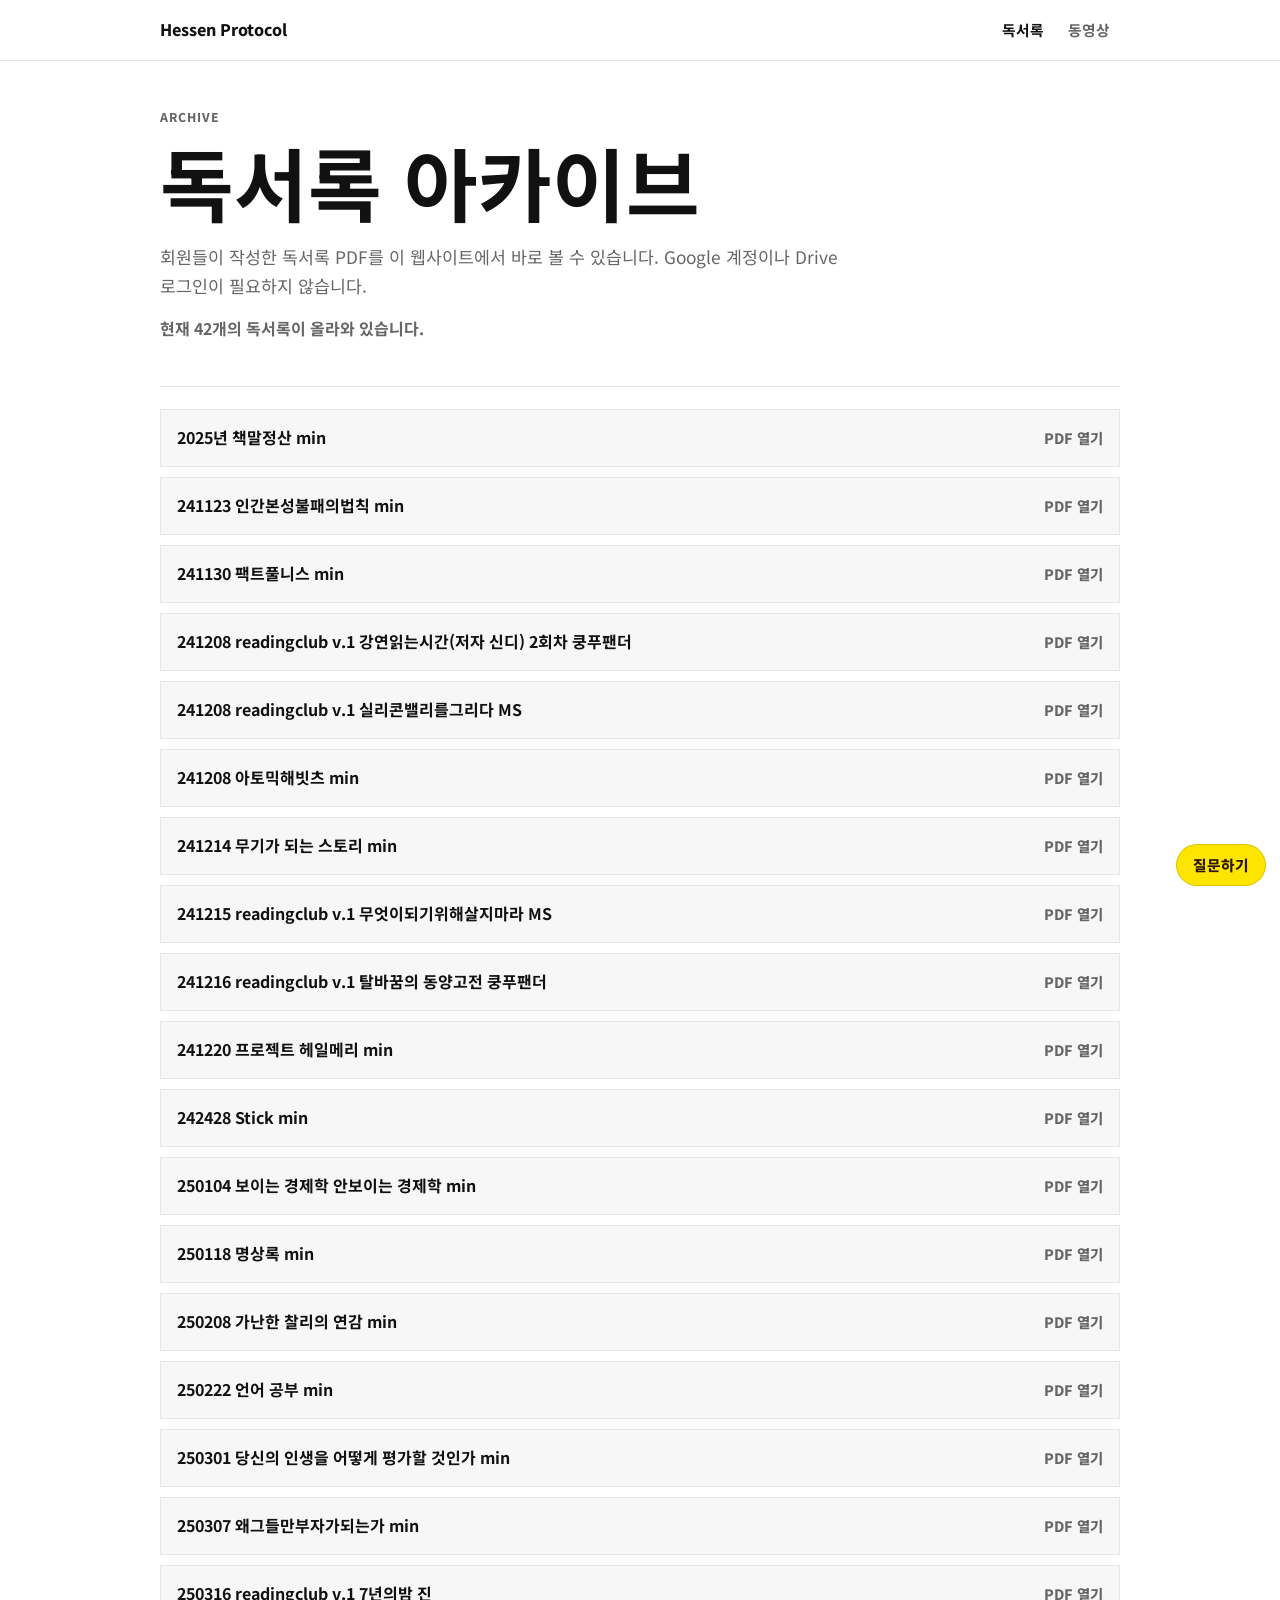
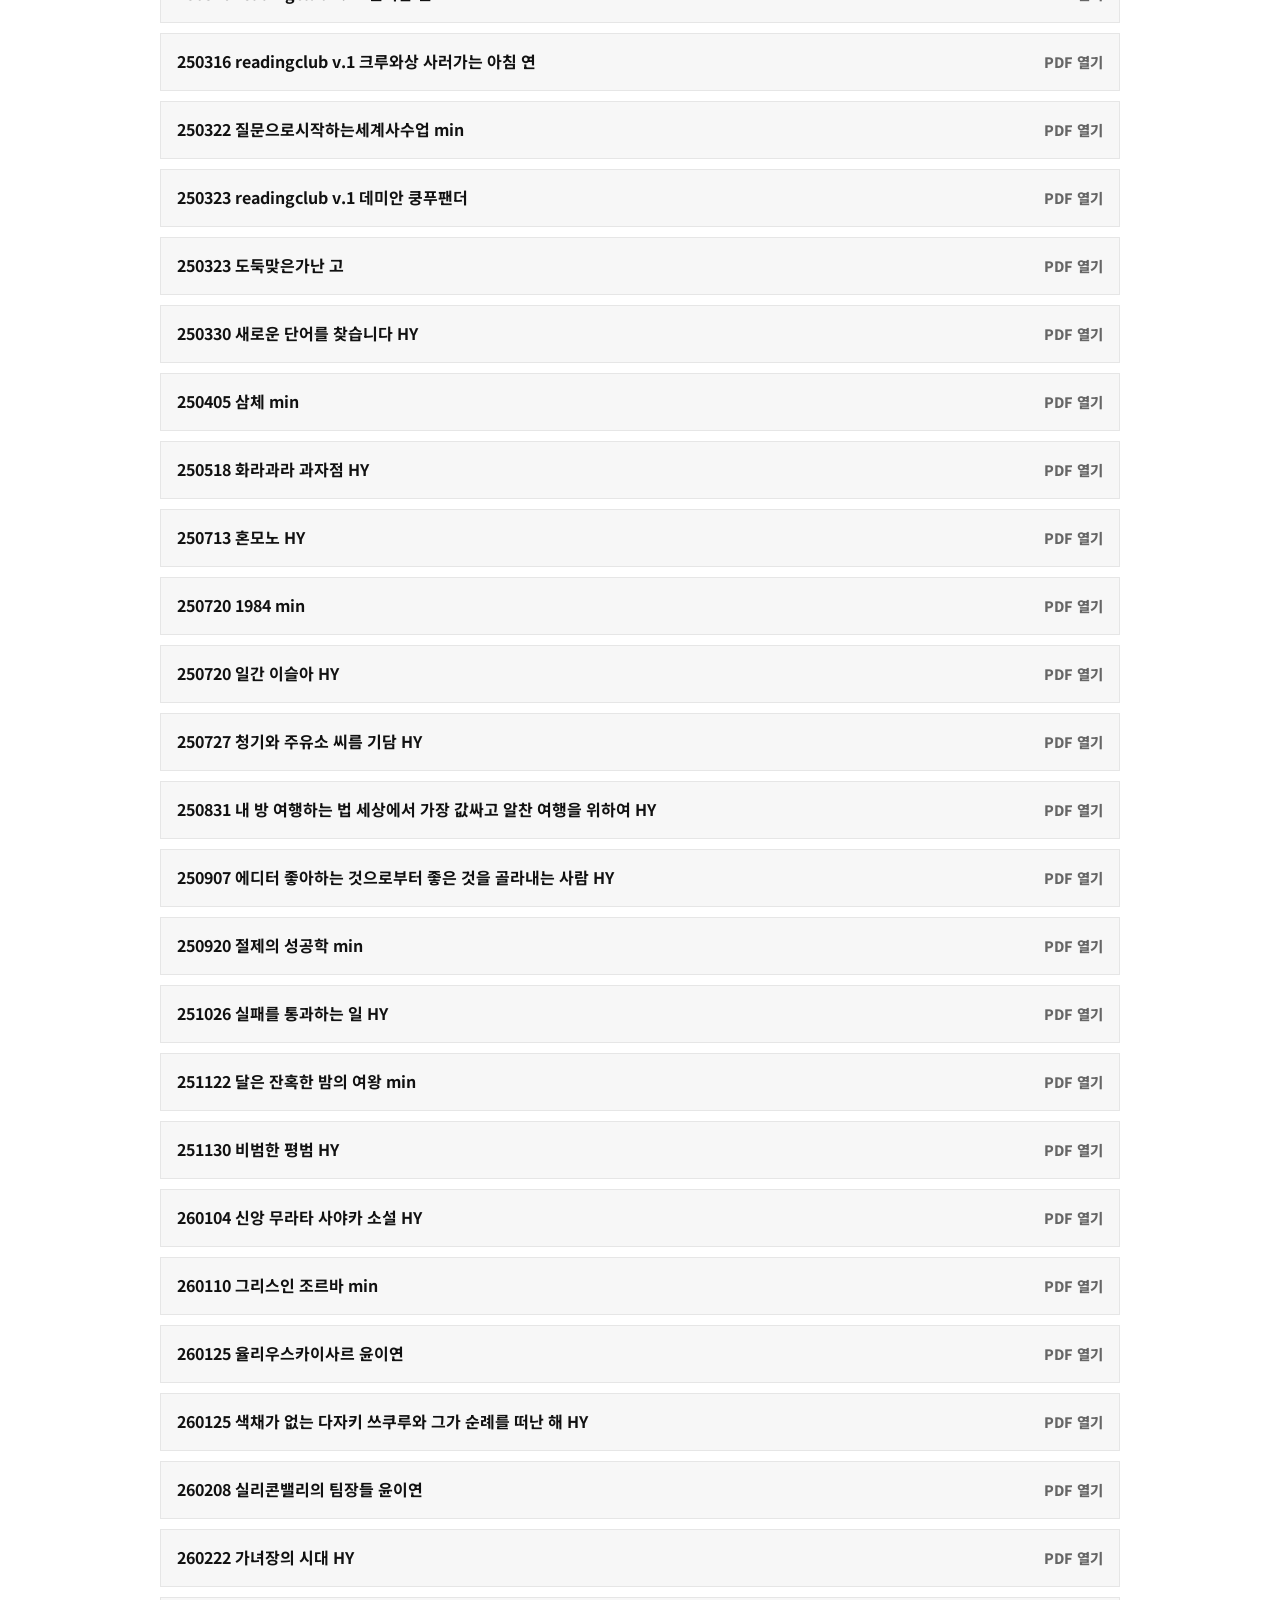
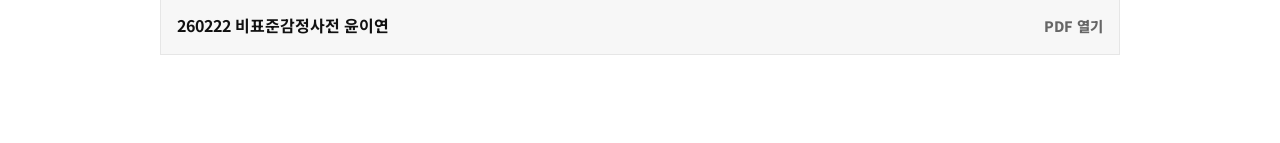
<file: reading_logs.html>
<!DOCTYPE html>
<html lang="ko">
<head>
    <meta charset="UTF-8">
    <meta name="viewport" content="width=device-width, initial-scale=1.0">
    <meta name="description" content="헤센 프로토콜 회원들이 작성한 독서록 PDF 아카이브입니다.">
    <title>독서록 | 헤센 프로토콜</title>
    <link rel="preconnect" href="https://fonts.googleapis.com">
    <link rel="preconnect" href="https://fonts.gstatic.com" crossorigin>
    <link href="https://fonts.googleapis.com/css2?family=Noto+Sans+KR:wght@400;500;700;800&display=swap" rel="stylesheet">
    <link rel="stylesheet" href="style.css">
</head>
<body>
    <nav class="main-nav">
        <div class="nav-container">
            <a href="index.html" class="nav-logo">Hessen Protocol</a>
            <ul class="nav-links">
                <li><a class="active" href="reading_logs.html">독서록</a></li>
                <li><a href="videos.html">동영상</a></li>
            </ul>
        </div>
    </nav>

    <main class="page">
        <header class="page-header compact">
            <p class="eyebrow">Archive</p>
            <h1>독서록 아카이브</h1>
            <p class="lead">회원들이 작성한 독서록 PDF를 이 웹사이트에서 바로 볼 수 있습니다. Google 계정이나 Drive 로그인이 필요하지 않습니다.</p>
            <p class="archive-count">현재 42개의 독서록이 올라와 있습니다.</p>
        </header>

        <section class="log-list" aria-label="독서록 PDF 목록">
                <a class="log-item" href="reading-pdfs/log-001.pdf" target="_blank" rel="noopener">
                    <span class="log-title">2025년 책말정산  min</span>
                    <span class="log-action">PDF 열기</span>
                </a>
                <a class="log-item" href="reading-pdfs/log-002.pdf" target="_blank" rel="noopener">
                    <span class="log-title">241123 인간본성불패의법칙 min</span>
                    <span class="log-action">PDF 열기</span>
                </a>
                <a class="log-item" href="reading-pdfs/log-003.pdf" target="_blank" rel="noopener">
                    <span class="log-title">241130 팩트풀니스 min</span>
                    <span class="log-action">PDF 열기</span>
                </a>
                <a class="log-item" href="reading-pdfs/log-004.pdf" target="_blank" rel="noopener">
                    <span class="log-title">241208 readingclub v.1 강연읽는시간(저자 신디) 2회차 쿵푸팬더</span>
                    <span class="log-action">PDF 열기</span>
                </a>
                <a class="log-item" href="reading-pdfs/log-005.pdf" target="_blank" rel="noopener">
                    <span class="log-title">241208 readingclub v.1 실리콘밸리를그리다 MS</span>
                    <span class="log-action">PDF 열기</span>
                </a>
                <a class="log-item" href="reading-pdfs/log-006.pdf" target="_blank" rel="noopener">
                    <span class="log-title">241208 아토믹해빗츠 min</span>
                    <span class="log-action">PDF 열기</span>
                </a>
                <a class="log-item" href="reading-pdfs/log-007.pdf" target="_blank" rel="noopener">
                    <span class="log-title">241214 무기가 되는 스토리 min</span>
                    <span class="log-action">PDF 열기</span>
                </a>
                <a class="log-item" href="reading-pdfs/log-008.pdf" target="_blank" rel="noopener">
                    <span class="log-title">241215 readingclub v.1 무엇이되기위해살지마라 MS</span>
                    <span class="log-action">PDF 열기</span>
                </a>
                <a class="log-item" href="reading-pdfs/log-009.pdf" target="_blank" rel="noopener">
                    <span class="log-title">241216 readingclub v.1 탈바꿈의 동양고전 쿵푸팬더</span>
                    <span class="log-action">PDF 열기</span>
                </a>
                <a class="log-item" href="reading-pdfs/log-010.pdf" target="_blank" rel="noopener">
                    <span class="log-title">241220 프로젝트 헤일메리 min</span>
                    <span class="log-action">PDF 열기</span>
                </a>
                <a class="log-item" href="reading-pdfs/log-011.pdf" target="_blank" rel="noopener">
                    <span class="log-title">242428 Stick min</span>
                    <span class="log-action">PDF 열기</span>
                </a>
                <a class="log-item" href="reading-pdfs/log-012.pdf" target="_blank" rel="noopener">
                    <span class="log-title">250104 보이는 경제학 안보이는 경제학 min</span>
                    <span class="log-action">PDF 열기</span>
                </a>
                <a class="log-item" href="reading-pdfs/log-013.pdf" target="_blank" rel="noopener">
                    <span class="log-title">250118 명상록 min</span>
                    <span class="log-action">PDF 열기</span>
                </a>
                <a class="log-item" href="reading-pdfs/log-014.pdf" target="_blank" rel="noopener">
                    <span class="log-title">250208 가난한 찰리의 연감 min</span>
                    <span class="log-action">PDF 열기</span>
                </a>
                <a class="log-item" href="reading-pdfs/log-015.pdf" target="_blank" rel="noopener">
                    <span class="log-title">250222 언어 공부 min</span>
                    <span class="log-action">PDF 열기</span>
                </a>
                <a class="log-item" href="reading-pdfs/log-016.pdf" target="_blank" rel="noopener">
                    <span class="log-title">250301 당신의 인생을 어떻게 평가할 것인가 min</span>
                    <span class="log-action">PDF 열기</span>
                </a>
                <a class="log-item" href="reading-pdfs/log-017.pdf" target="_blank" rel="noopener">
                    <span class="log-title">250307 왜그들만부자가되는가 min</span>
                    <span class="log-action">PDF 열기</span>
                </a>
                <a class="log-item" href="reading-pdfs/log-018.pdf" target="_blank" rel="noopener">
                    <span class="log-title">250316 readingclub v.1 7년의밤 진</span>
                    <span class="log-action">PDF 열기</span>
                </a>
                <a class="log-item" href="reading-pdfs/log-019.pdf" target="_blank" rel="noopener">
                    <span class="log-title">250316 readingclub v.1 크루와상 사러가는 아침 연</span>
                    <span class="log-action">PDF 열기</span>
                </a>
                <a class="log-item" href="reading-pdfs/log-020.pdf" target="_blank" rel="noopener">
                    <span class="log-title">250322 질문으로시작하는세계사수업 min</span>
                    <span class="log-action">PDF 열기</span>
                </a>
                <a class="log-item" href="reading-pdfs/log-021.pdf" target="_blank" rel="noopener">
                    <span class="log-title">250323 readingclub v.1 데미안 쿵푸팬더</span>
                    <span class="log-action">PDF 열기</span>
                </a>
                <a class="log-item" href="reading-pdfs/log-022.pdf" target="_blank" rel="noopener">
                    <span class="log-title">250323 도둑맞은가난 고</span>
                    <span class="log-action">PDF 열기</span>
                </a>
                <a class="log-item" href="reading-pdfs/log-023.pdf" target="_blank" rel="noopener">
                    <span class="log-title">250330 새로운 단어를 찾습니다 HY</span>
                    <span class="log-action">PDF 열기</span>
                </a>
                <a class="log-item" href="reading-pdfs/log-024.pdf" target="_blank" rel="noopener">
                    <span class="log-title">250405  삼체 min</span>
                    <span class="log-action">PDF 열기</span>
                </a>
                <a class="log-item" href="reading-pdfs/log-025.pdf" target="_blank" rel="noopener">
                    <span class="log-title">250518 화라과라 과자점 HY</span>
                    <span class="log-action">PDF 열기</span>
                </a>
                <a class="log-item" href="reading-pdfs/log-026.pdf" target="_blank" rel="noopener">
                    <span class="log-title">250713 혼모노 HY</span>
                    <span class="log-action">PDF 열기</span>
                </a>
                <a class="log-item" href="reading-pdfs/log-027.pdf" target="_blank" rel="noopener">
                    <span class="log-title">250720  1984 min</span>
                    <span class="log-action">PDF 열기</span>
                </a>
                <a class="log-item" href="reading-pdfs/log-028.pdf" target="_blank" rel="noopener">
                    <span class="log-title">250720 일간 이슬아 HY</span>
                    <span class="log-action">PDF 열기</span>
                </a>
                <a class="log-item" href="reading-pdfs/log-029.pdf" target="_blank" rel="noopener">
                    <span class="log-title">250727 청기와 주유소 씨름 기담 HY</span>
                    <span class="log-action">PDF 열기</span>
                </a>
                <a class="log-item" href="reading-pdfs/log-030.pdf" target="_blank" rel="noopener">
                    <span class="log-title">250831 내 방 여행하는 법 세상에서 가장 값싸고 알찬 여행을 위하여 HY</span>
                    <span class="log-action">PDF 열기</span>
                </a>
                <a class="log-item" href="reading-pdfs/log-031.pdf" target="_blank" rel="noopener">
                    <span class="log-title">250907 에디터 좋아하는 것으로부터 좋은 것을 골라내는 사람 HY</span>
                    <span class="log-action">PDF 열기</span>
                </a>
                <a class="log-item" href="reading-pdfs/log-032.pdf" target="_blank" rel="noopener">
                    <span class="log-title">250920 절제의 성공학 min</span>
                    <span class="log-action">PDF 열기</span>
                </a>
                <a class="log-item" href="reading-pdfs/log-033.pdf" target="_blank" rel="noopener">
                    <span class="log-title">251026 실패를 통과하는 일 HY</span>
                    <span class="log-action">PDF 열기</span>
                </a>
                <a class="log-item" href="reading-pdfs/log-034.pdf" target="_blank" rel="noopener">
                    <span class="log-title">251122 달은 잔혹한 밤의 여왕 min</span>
                    <span class="log-action">PDF 열기</span>
                </a>
                <a class="log-item" href="reading-pdfs/log-035.pdf" target="_blank" rel="noopener">
                    <span class="log-title">251130 비범한 평범 HY</span>
                    <span class="log-action">PDF 열기</span>
                </a>
                <a class="log-item" href="reading-pdfs/log-036.pdf" target="_blank" rel="noopener">
                    <span class="log-title">260104 신앙 무라타 사야카 소설 HY</span>
                    <span class="log-action">PDF 열기</span>
                </a>
                <a class="log-item" href="reading-pdfs/log-037.pdf" target="_blank" rel="noopener">
                    <span class="log-title">260110 그리스인 조르바 min</span>
                    <span class="log-action">PDF 열기</span>
                </a>
                <a class="log-item" href="reading-pdfs/log-038.pdf" target="_blank" rel="noopener">
                    <span class="log-title">260125 율리우스카이사르 윤이연</span>
                    <span class="log-action">PDF 열기</span>
                </a>
                <a class="log-item" href="reading-pdfs/log-039.pdf" target="_blank" rel="noopener">
                    <span class="log-title">260125 색채가 없는 다자키 쓰쿠루와 그가 순례를 떠난 해 HY</span>
                    <span class="log-action">PDF 열기</span>
                </a>
                <a class="log-item" href="reading-pdfs/log-040.pdf" target="_blank" rel="noopener">
                    <span class="log-title">260208 실리콘밸리의 팀장들 윤이연</span>
                    <span class="log-action">PDF 열기</span>
                </a>
                <a class="log-item" href="reading-pdfs/log-041.pdf" target="_blank" rel="noopener">
                    <span class="log-title">260222 가녀장의 시대 HY</span>
                    <span class="log-action">PDF 열기</span>
                </a>
                <a class="log-item" href="reading-pdfs/log-042.pdf" target="_blank" rel="noopener">
                    <span class="log-title">260222 비표준감정사전 윤이연</span>
                    <span class="log-action">PDF 열기</span>
                </a>
        </section>
    </main>

    <a class="floating-kakao" href="https://open.kakao.com/o/g4V3KNai" target="_blank" rel="noopener">질문하기</a>
</body>
</html>
</file>
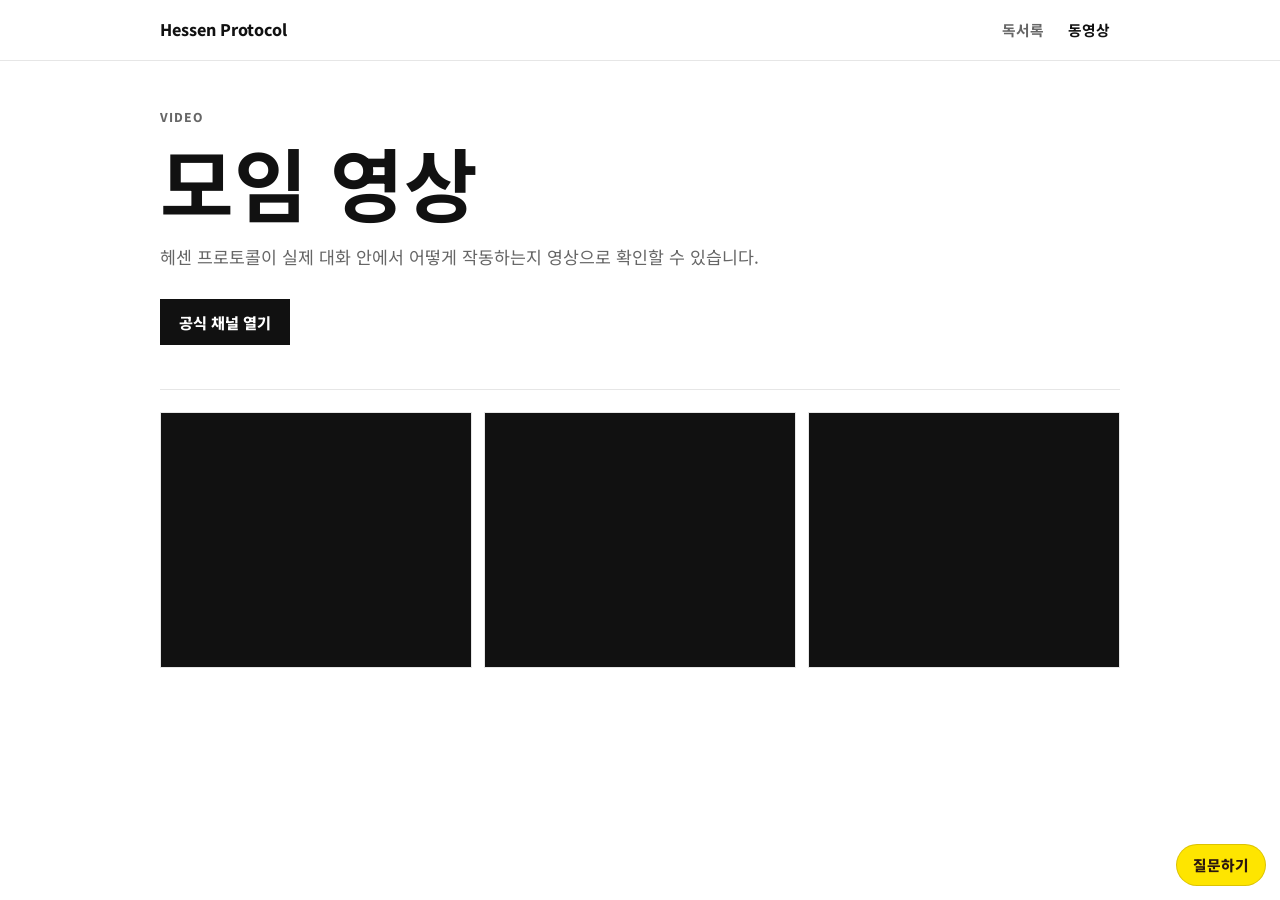
<file: videos.html>
<!DOCTYPE html>
<html lang="ko">
<head>
    <meta charset="UTF-8">
    <meta name="viewport" content="width=device-width, initial-scale=1.0">
    <meta name="description" content="헤센 프로토콜 독서 모임 영상과 공식 유튜브 채널입니다.">
    <title>동영상 | 헤센 프로토콜</title>
    <link rel="preconnect" href="https://fonts.googleapis.com">
    <link rel="preconnect" href="https://fonts.gstatic.com" crossorigin>
    <link href="https://fonts.googleapis.com/css2?family=Noto+Sans+KR:wght@400;500;700;800&display=swap" rel="stylesheet">
    <link rel="stylesheet" href="style.css">
</head>
<body>
    <nav class="main-nav">
        <div class="nav-container">
            <a href="index.html" class="nav-logo">Hessen Protocol</a>
            <ul class="nav-links">
                <li><a href="reading_logs.html">독서록</a></li>
                <li><a class="active" href="videos.html">동영상</a></li>
            </ul>
        </div>
    </nav>

    <main class="page">
        <header class="page-header compact">
            <p class="eyebrow">Video</p>
            <h1>모임 영상</h1>
            <p class="lead">헤센 프로토콜이 실제 대화 안에서 어떻게 작동하는지 영상으로 확인할 수 있습니다.</p>
            <div class="actions">
                <a class="btn primary" href="https://www.youtube.com/@%EB%8F%85%EC%84%9C%EB%AA%A8%EC%9E%84_%ED%97%A4%EC%84%BC" target="_blank" rel="noopener">공식 채널 열기</a>
            </div>
        </header>

        <section class="video-grid">
            <article class="video-card">
                <iframe src="https://www.youtube.com/embed/Y5iz_BMoGWw" title="[55회] 무라카미 하루키 / 색채가 없는 다자키 쓰쿠루와..." allow="accelerometer; autoplay; clipboard-write; encrypted-media; gyroscope; picture-in-picture" allowfullscreen loading="lazy"></iframe>
                <h2>[55회] 무라카미 하루키 / 색채가 없는 다자키 쓰쿠루와...</h2>
            </article>
            <article class="video-card">
                <iframe src="https://www.youtube.com/embed/UvUYa05kNJY" title="[54회] 상실의 시대 / 제로 투 원" allow="accelerometer; autoplay; clipboard-write; encrypted-media; gyroscope; picture-in-picture" allowfullscreen loading="lazy"></iframe>
                <h2>[54회] 상실의 시대 / 제로 투 원</h2>
            </article>
            <article class="video-card">
                <iframe src="https://www.youtube.com/embed/IJ9bp8X-opk" title="[53회] 그리스인 조르바 / 페이커 / 왜 잠을 자야 할까" allow="accelerometer; autoplay; clipboard-write; encrypted-media; gyroscope; picture-in-picture" allowfullscreen loading="lazy"></iframe>
                <h2>[53회] 그리스인 조르바 / 페이커 / 왜 잠을 자야 할까</h2>
            </article>
        </section>
    </main>

    <a class="floating-kakao" href="https://open.kakao.com/o/g4V3KNai" target="_blank" rel="noopener">질문하기</a>
</body>
</html>
</file>
<file: style.css>
:root {
    --bg: #ffffff;
    --text: #111111;
    --muted: #666666;
    --line: #e6e6e6;
    --soft: #f7f7f7;
    --accent: #111111;
}

* {
    box-sizing: border-box;
}

body {
    margin: 0;
    font-family: "Noto Sans KR", -apple-system, BlinkMacSystemFont, "Segoe UI", sans-serif;
    color: var(--text);
    background: var(--bg);
    line-height: 1.7;
    overflow-x: hidden;
    -webkit-font-smoothing: antialiased;
}

a {
    color: inherit;
    text-decoration: none;
}

.main-nav {
    position: sticky;
    top: 0;
    z-index: 10;
    background: rgba(255, 255, 255, 0.96);
    border-bottom: 1px solid var(--line);
}

.nav-container {
    width: min(960px, calc(100% - 32px));
    min-height: 60px;
    margin: 0 auto;
    display: flex;
    align-items: center;
    justify-content: space-between;
    gap: 16px;
}

.nav-logo {
    font-size: 1rem;
    font-weight: 800;
    white-space: nowrap;
}

.nav-links {
    display: flex;
    align-items: center;
    gap: 4px;
    padding: 0;
    margin: 0;
    list-style: none;
}

.nav-links a {
    display: inline-flex;
    align-items: center;
    min-height: 36px;
    padding: 0 10px;
    color: var(--muted);
    font-size: 0.92rem;
    font-weight: 700;
}

.nav-links a:hover,
.nav-links a.active {
    color: var(--text);
}

.home,
.page,
.section {
    width: min(960px, calc(100% - 32px));
    margin: 0 auto;
}

.home {
    padding: 48px 0 88px;
}

.hero-minimal {
    padding: 30px 0 42px;
    border-bottom: 1px solid var(--line);
}

.eyebrow {
    margin: 0 0 10px;
    color: var(--muted);
    font-size: 0.76rem;
    font-weight: 800;
    letter-spacing: 0.08em;
    text-transform: uppercase;
}

h1,
.page-header h1 {
    margin: 0;
    font-size: clamp(2.45rem, 9vw, 5rem);
    line-height: 1.08;
    letter-spacing: 0;
    word-break: keep-all;
}

.lead {
    max-width: 680px;
    margin: 18px 0 0;
    color: var(--muted);
    font-size: 1.08rem;
    word-break: keep-all;
}

.actions {
    display: flex;
    flex-wrap: wrap;
    gap: 10px;
    margin-top: 28px;
}

.btn {
    display: inline-flex;
    align-items: center;
    justify-content: center;
    min-height: 46px;
    padding: 0 18px;
    border: 1px solid var(--text);
    font-weight: 800;
    font-size: 0.95rem;
}

.btn.primary {
    background: var(--text);
    color: #ffffff;
}

.btn.secondary {
    background: #ffffff;
    color: var(--text);
}

.quick-links {
    display: grid;
    grid-template-columns: repeat(2, minmax(0, 1fr));
    gap: 12px;
    padding: 22px 0;
    border-bottom: 1px solid var(--line);
}

.primary-links,
.secondary-links {
    grid-template-columns: 1fr;
}

.secondary-links {
    border-top: 1px solid var(--line);
    margin-top: 34px;
}

.simple-link {
    display: grid;
    gap: 4px;
    padding: 18px;
    border: 1px solid var(--line);
    background: var(--soft);
}

.simple-link span {
    color: var(--muted);
    font-size: 0.86rem;
    font-weight: 700;
}

.simple-link strong {
    font-size: 1rem;
    line-height: 1.5;
}

.plain-section {
    max-width: 720px;
    padding: 34px 0 0;
}

.plain-section h2,
.content-section h2 {
    margin: 0 0 12px;
    font-size: clamp(1.45rem, 5vw, 2.4rem);
    line-height: 1.2;
}

.plain-section p,
.content-section p,
.timeline p,
.drive-fallback p,
.video-card h2 {
    color: var(--muted);
}

.page {
    padding: 46px 0 88px;
}

.page-header {
    max-width: 760px;
    margin-bottom: 44px;
}

.page-header.compact {
    max-width: 740px;
}

.content-section {
    padding: 42px 0;
    border-top: 1px solid var(--line);
}

.content-section > p {
    max-width: 760px;
}

.split {
    display: grid;
    grid-template-columns: minmax(0, 1fr) minmax(260px, 0.82fr);
    gap: 28px;
    align-items: start;
}

.statement {
    color: var(--text) !important;
    font-size: clamp(1.25rem, 4vw, 1.8rem);
    font-weight: 800;
    line-height: 1.35;
}

.quiet-panel,
.video-card,
.drive-fallback {
    border: 1px solid var(--line);
    background: var(--soft);
}

.quiet-panel {
    padding: 22px;
}

.prompt-grid {
    display: grid;
    grid-template-columns: repeat(4, minmax(0, 1fr));
    gap: 10px;
    margin-top: 24px;
}

.prompt-grid div {
    min-height: 118px;
    padding: 18px;
    border: 1px solid var(--line);
    background: var(--soft);
    display: flex;
    flex-direction: column;
    justify-content: space-between;
}

.prompt-grid span {
    color: var(--muted);
    font-weight: 800;
}

.prompt-grid strong {
    line-height: 1.45;
}

.timeline {
    display: grid;
    gap: 0;
    max-width: 820px;
    padding: 0;
    margin: 0;
    list-style: none;
}

.timeline li {
    padding: 22px 0;
    border-top: 1px solid var(--line);
}

.timeline p {
    margin: 8px 0 0;
}

.video-frame,
.video-card iframe {
    aspect-ratio: 16 / 9;
    background: #111111;
}

.video-frame iframe,
.video-card iframe,
.drive-section iframe {
    width: 100%;
    height: 100%;
    border: 0;
    display: block;
}

.rule-list {
    display: grid;
    grid-template-columns: repeat(2, minmax(0, 1fr));
    gap: 10px;
    padding: 0;
    margin: 24px 0 0;
    list-style: none;
}

.rule-list li {
    min-height: 72px;
    display: flex;
    align-items: center;
    padding: 16px;
    border: 1px solid var(--line);
    background: var(--soft);
    font-weight: 700;
}

.audio-section {
    display: flex;
    align-items: center;
    justify-content: space-between;
    gap: 20px;
}

.audio-section audio {
    width: min(420px, 100%);
}

.drive-section {
    border-top: 1px solid var(--line);
    padding-top: 22px;
}

.drive-section iframe {
    min-height: 640px;
    border: 1px solid var(--line);
    background: #ffffff;
}

.drive-fallback {
    margin-top: 12px;
    padding: 18px;
}

.drive-fallback p {
    margin: 6px 0 0;
}

.archive-count {
    margin: 14px 0 0;
    color: var(--muted);
    font-weight: 700;
}

.log-list {
    display: grid;
    gap: 10px;
    border-top: 1px solid var(--line);
    padding-top: 22px;
}

.log-item {
    display: grid;
    grid-template-columns: minmax(0, 1fr) auto;
    align-items: center;
    gap: 16px;
    min-height: 58px;
    padding: 14px 16px;
    border: 1px solid var(--line);
    background: var(--soft);
}

.log-title {
    min-width: 0;
    color: var(--text);
    font-weight: 700;
    line-height: 1.45;
    overflow-wrap: anywhere;
}

.log-action {
    color: var(--muted);
    font-size: 0.9rem;
    font-weight: 800;
    white-space: nowrap;
}

.video-grid {
    display: grid;
    grid-template-columns: repeat(3, minmax(0, 1fr));
    gap: 12px;
    border-top: 1px solid var(--line);
    padding-top: 22px;
}

.video-card {
    overflow: hidden;
}

.video-card h2 {
    margin: 0;
    padding: 16px;
    font-size: 0.98rem;
    line-height: 1.5;
}

.floating-kakao {
    position: fixed;
    right: 14px;
    bottom: 14px;
    z-index: 20;
    min-height: 42px;
    display: inline-flex;
    align-items: center;
    justify-content: center;
    padding: 0 16px;
    background: #fee500;
    color: #2b1710;
    border: 1px solid rgba(43, 23, 16, 0.16);
    border-radius: 999px;
    font-weight: 800;
    font-size: 0.92rem;
}

.content-container {
    width: calc(100% - 32px);
    max-width: 800px;
    margin: 0 auto;
    padding: 46px 0 88px;
}

.content-container h1 {
    margin: 0 0 42px;
    text-align: center;
    font-size: clamp(2rem, 9vw, 3rem);
    line-height: 1.2;
}

.content-container .card {
    margin-bottom: 26px;
    padding: 30px;
    border: 1px solid var(--line);
    background: #ffffff;
    min-width: 0;
    overflow-wrap: anywhere;
}

.content-container .card h2 {
    margin: 0 0 18px;
    padding-bottom: 12px;
    border-bottom: 1px solid var(--line);
    font-size: clamp(1.35rem, 5vw, 1.8rem);
    line-height: 1.35;
}

.content-container .card p {
    color: var(--muted);
    word-break: break-all;
    overflow-wrap: anywhere;
}

.content-container .card strong {
    color: var(--text);
    word-break: break-all;
    overflow-wrap: anywhere;
}

.content-container .card ul {
    margin: 20px 0;
    padding: 20px 20px 20px 36px;
    background: var(--soft);
}

.content-container .card li {
    margin-bottom: 8px;
}

.video-container {
    position: relative;
    height: 0;
    margin: 28px 0;
    padding-bottom: 56.25%;
    overflow: hidden;
    background: #111111;
}

.video-container iframe {
    position: absolute;
    inset: 0;
    width: 100%;
    height: 100%;
    border: 0;
}

.btn-primary {
    background: var(--text);
    color: #ffffff;
}

.btn-danger {
    background: #555555;
    color: #ffffff;
}

.footer {
    padding: 34px 0;
    text-align: center;
    color: var(--muted);
    font-size: 0.9rem;
}

#topBtn {
    display: none;
    position: fixed;
    right: 20px;
    bottom: 82px;
    z-index: 99;
    width: 42px;
    height: 42px;
    border: 1px solid var(--text);
    background: #ffffff;
    color: var(--text);
    font-weight: 800;
    cursor: pointer;
}

@media (max-width: 760px) {
    .home,
    .page,
    .section,
    .nav-container {
        width: auto;
        margin-left: 16px;
        margin-right: 16px;
    }

    .nav-container {
        min-height: auto;
        padding: 14px 0;
        align-items: flex-start;
        flex-direction: column;
        gap: 8px;
    }

    .nav-links {
        width: 100%;
        justify-content: flex-start;
        flex-wrap: wrap;
        gap: 4px 14px;
    }

    .nav-links a {
        min-height: 30px;
        padding: 0;
    }

    .home {
        padding-top: 30px;
    }

    .hero-minimal {
        padding-top: 10px;
    }

    h1,
    .page-header h1 {
        font-size: clamp(2.3rem, 13vw, 3.4rem);
    }

    .lead {
        font-size: 1rem;
        line-height: 1.8;
        word-break: break-all;
        overflow-wrap: anywhere;
    }

    .plain-section p,
    .content-section p,
    .simple-link strong {
        word-break: break-all;
        overflow-wrap: anywhere;
    }

    .actions,
    .btn {
        width: 100%;
    }

    .quick-links,
    .split,
    .prompt-grid,
    .rule-list,
    .video-grid {
        grid-template-columns: 1fr;
    }

    .audio-section {
        display: grid;
        align-items: stretch;
    }

    .drive-section iframe {
        min-height: 520px;
    }

    .log-item {
        grid-template-columns: 1fr;
        gap: 6px;
        align-items: start;
    }

    .content-container {
        width: calc(100% - 32px);
        margin-left: auto;
        margin-right: auto;
        padding-top: 34px;
    }

    .content-container .card {
        padding: 22px;
    }

    .content-container .card p {
        word-break: break-all;
        overflow-wrap: anywhere;
    }

    .content-container .card strong {
        word-break: break-all;
        overflow-wrap: anywhere;
    }
}
</file>
